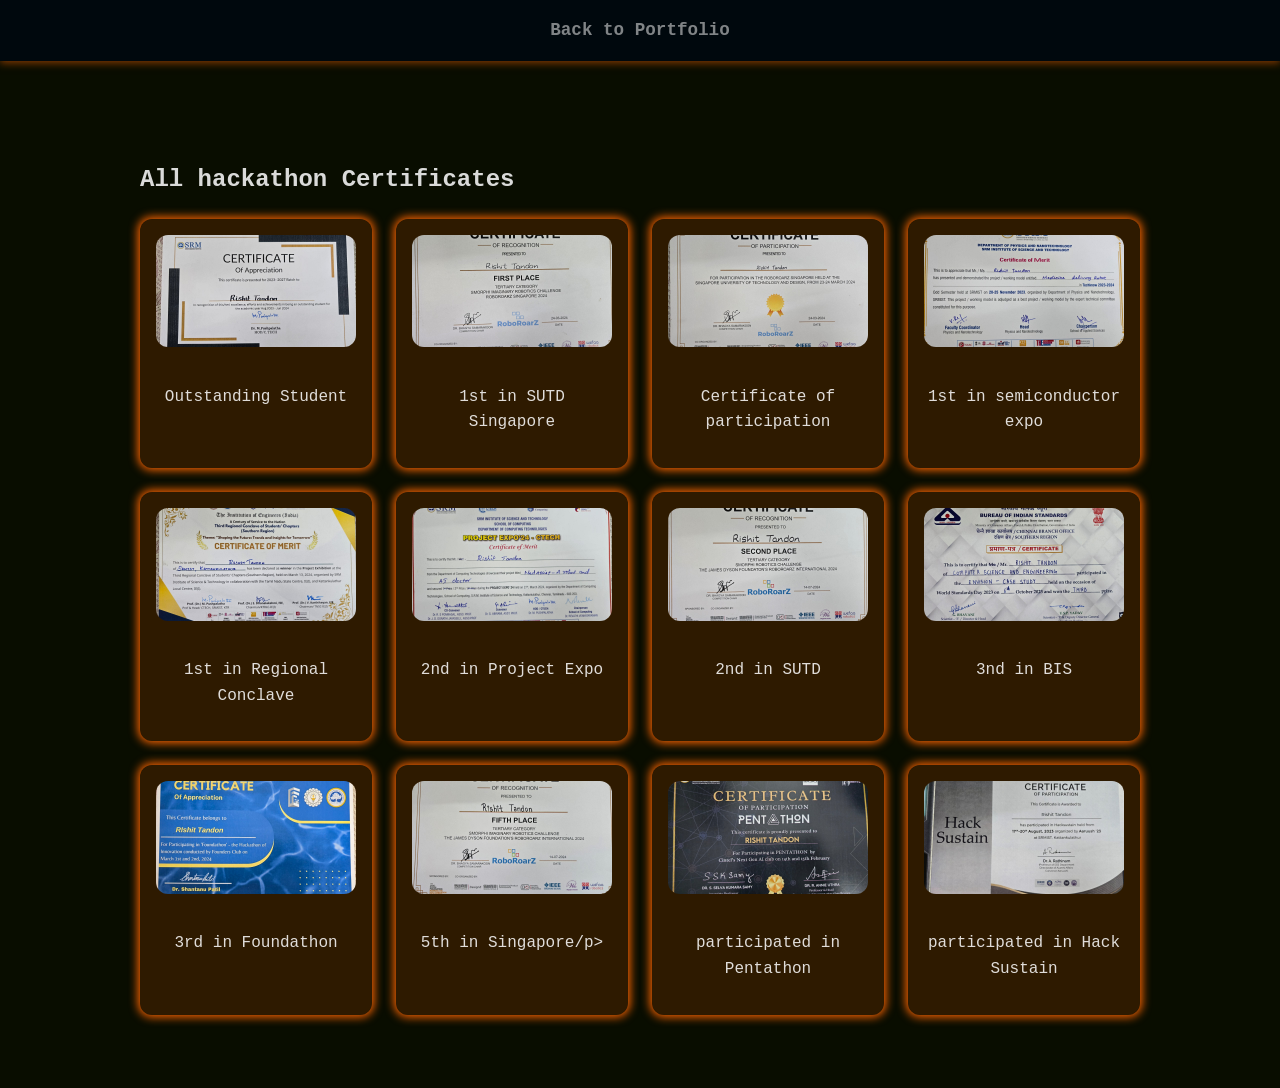
<file: all-certificates.html>
<!DOCTYPE html>
<html lang="en">
<head>
  <meta charset="UTF-8" />
  <meta name="viewport" content="width=device-width, initial-scale=1.0"/>
  <title>All Certificates - Portfolio</title>
  <link rel="stylesheet" href="styles.css" />
</head>
<body>
  <header>
    <nav>
      <ul class="nav-links">
        <li><a href="index.html">Back to Portfolio</a></li>
      </ul>
    </nav>
  </header>

  <div class="section-divider"></div>
  <section class="section certificates-fullpage-section">
    <h2>All hackathon Certificates</h2>
    <div class="certificates-grid">
      <div class="certificate-item">
        <img class="certificate-img" src="Certi/IMG-20250502-WA0090.jpg" alt="Outstanding Student" />
        <p>Outstanding Student</p>
      </div>
      <div class="certificate-item">
        <img class="certificate-img" src="Certi/IMG-20250502-WA0091.jpg" alt="1st in SUTD Singapore" />
        <p>1st in SUTD Singapore</p>
      </div>
      <div class="certificate-item">
        <img class="certificate-img" src="Certi/IMG-20250502-WA0092.jpg" alt="Certificate of participation" />
        <p>Certificate of participation</p>
      </div>
      <div class="certificate-item">
        <img class="certificate-img" src="Certi/IMG-20250502-WA0093.jpg" alt="1st in semiconductor expo" />
        <p>1st in semiconductor expo</p>
      </div>
      <div class="certificate-item">
        <img class="certificate-img" src="Certi/IMG-20250502-WA0094.jpg" alt="1st in Regional Conclave" />
        <p>1st in Regional Conclave</p>
      </div>
      <div class="certificate-item">
        <img class="certificate-img" src="Certi/IMG-20250502-WA0095.jpg" alt="2nd in Project Expo" />
        <p>2nd in Project Expo</p>
      </div>
      <div class="certificate-item">
        <img class="certificate-img" src="Certi/IMG-20250502-WA0097.jpg" alt="2nd in SUTD" />
        <p>2nd in SUTD</p>
      </div>
      <div class="certificate-item">
        <img class="certificate-img" src="Certi/IMG-20250502-WA0098.jpg" alt="2nd Runner up in BIS hackathon" />
        <p>3nd in BIS</p>
      </div>
      <div class="certificate-item">
        <img class="certificate-img" src="Certi/IMG-20250502-WA0099.jpg" alt="3rd in Foundathon" />
        <p>3rd in Foundathon</p>
    </div>
      <div class="certificate-item">
        <img class="certificate-img" src="Certi/IMG-20250502-WA0096.jpg" alt="5th in SUTD" />
        <p>5th in Singapore/p>
      </div>
      <div class="certificate-item">
        <img class="certificate-img" src="Certi/IMG-20250502-WA0100.jpg" alt="participated in Pentathon" />
        <p>participated in Pentathon</p>
      </div>
      <div class="certificate-item">
        <img class="certificate-img" src="Certi/IMG-20250502-WA0102.jpg" alt="participated in Hack Sustain" />
        <p>participated in Hack Sustain</p>
      </div>
  </section>
  <!-- Modal for enlarged certificate image -->
  <div id="certificate-modal" class="modal">
    <span class="modal-close">&times;</span>
    <img class="modal-content" id="modal-image" />
    <div id="modal-caption"></div>
  </div>

  <div class="section-divider"></div>
</body>
</html>
</file>
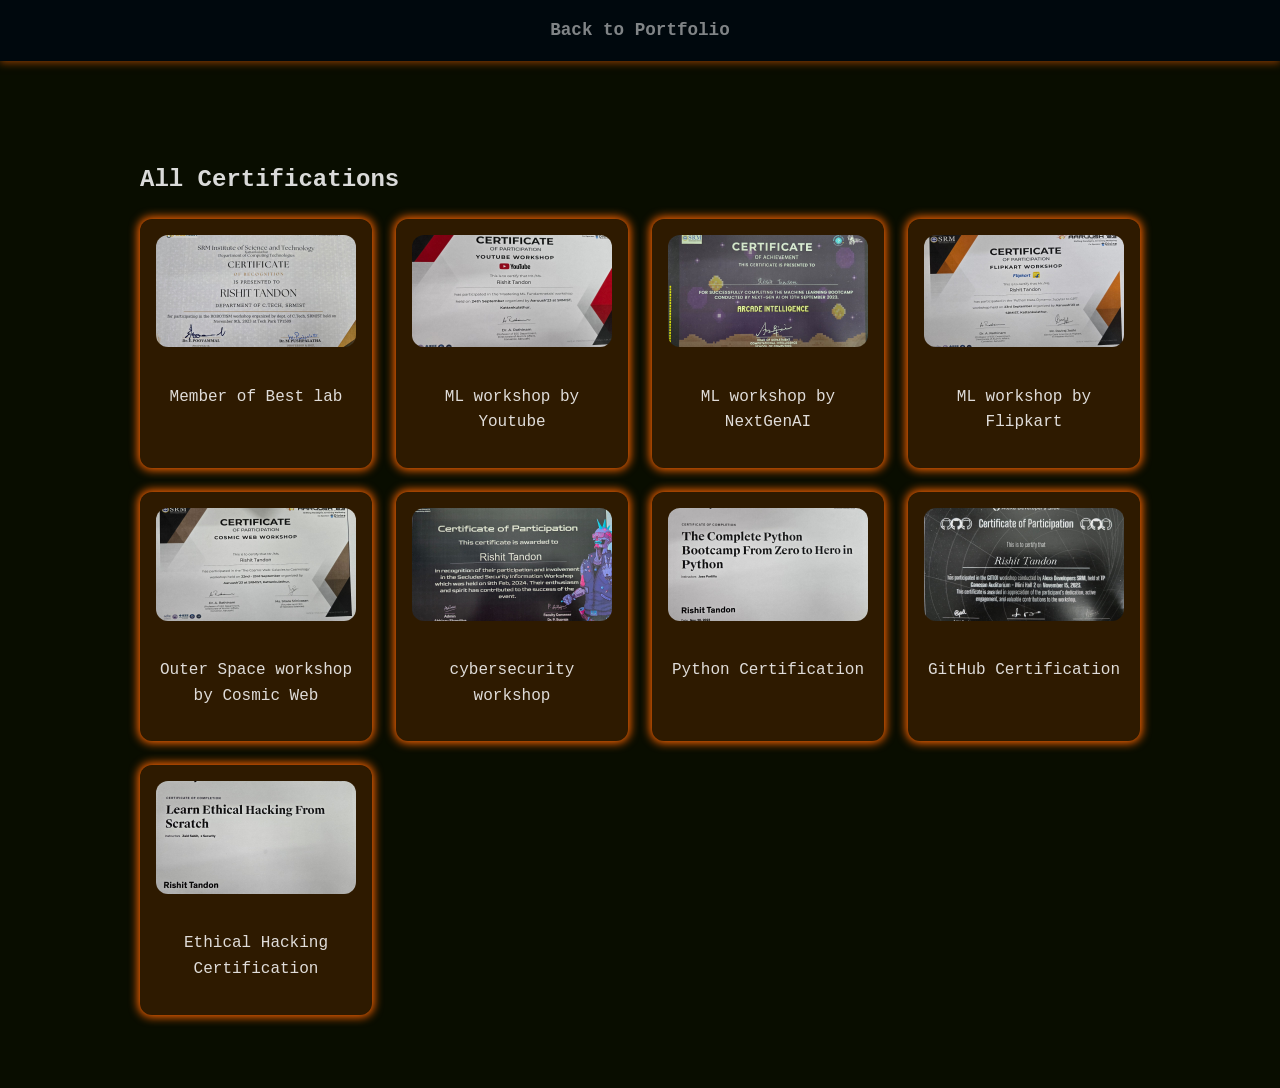
<file: all-certifications.html>
<!DOCTYPE html>
<html lang="en">
<head>
  <meta charset="UTF-8" />
  <meta name="viewport" content="width=device-width, initial-scale=1.0"/>
  <title>All Certifications - Portfolio</title>
  <link rel="stylesheet" href="styles.css" />
</head>
<body>
  <header>
    <nav>
      <ul class="nav-links">
        <li><a href="index.html">Back to Portfolio</a></li>
      </ul>
    </nav>
  </header>

  <div class="section-divider"></div>
  <section class="section certificates-fullpage-section">
    <h2>All Certifications</h2>
    <div class="certificates-grid">
      <div class="certificate-item">
        <img class="certificate-img" src="Certi/IMG-20250502-WA0103.jpg" alt="Member of ISD lab" />
        <p>Member of Best lab</p>
      </div>
      <div class="certificate-item">
        <img class="certificate-img" src="Certi/IMG-20250502-WA0104.jpg" alt="ML workshop by Youtube" />
        <p>ML workshop by Youtube</p>
      </div>
      <div class="certificate-item">
        <img class="certificate-img" src="Certi/IMG-20250502-WA0105.jpg" alt="ML Learning bootcamp conducted by NextGenAI club" />
        <p>ML workshop by NextGenAI</p>
      </div>
      <div class="certificate-item">
        <img class="certificate-img" src="Certi/IMG-20250502-WA0107.jpg" alt="ML Learning bootcamp conducted by Flipkart" />
        <p>ML workshop by Flipkart</p>
      </div>
      <div class="certificate-item">
        <img class="certificate-img" src="Certi/IMG-20250502-WA0108.jpg" alt="Outer Space workshop by Cosmic Web" />
        <p>Outer Space workshop by Cosmic Web</p>
      </div>
      <div class="certificate-item">
        <img class="certificate-img" src="Certi/IMG-20250502-WA0109.jpg" alt="cybersecurity workshop conducted by HackTheBox" />
        <p>cybersecurity workshop</p>
      </div>
      <div class="certificate-item">
        <img class="certificate-img" src="Certi/IMG-20250502-WA0110.jpg" alt="Python Certification by Udemy" />
        <p>Python Certification</p>
      </div>
      <div class="certificate-item">
        <img class="certificate-img" src="Certi/IMG-20250502-WA0111.jpg" alt="GitHub workshop conducted by AlexaDeveloper Club" />
        <p>GitHub Certification</p>
      </div>
      <div class="certificate-item">
        <img class="certificate-img" src="Certi/IMG-20250502-WA0112.jpg" alt="Ethical Hacking Certification by Udemy" />
        <p>Ethical Hacking Certification</p>
      </div>
    </div>
  </section>

  <div class="section-divider"></div>

  <!-- Modal for enlarged certificate image -->
  <div id="certificate-modal" class="modal">
    <span class="modal-close">&times;</span>
    <img class="modal-content" id="modal-image" />
    <div id="modal-caption"></div>
  </div>

  <div class="section-divider"></div>
</body>
</html>
</file>
<file: styles.css>
/* General styles */
body {
  font-family: 'Fira Code', monospace, monospace;
  margin: 0;
  background-color: #090d00;
  color: rgba(255,255,255,0.5);
  line-height: 1.6;
  position: relative;
  overflow-x: hidden;
  scroll-behavior: smooth;
}

#animated-bg {
  display: none;
}

/* Header and Navigation */
header {
  background-color: #090d00;
  padding: 1rem 0;
  position: sticky;
  top: 0;
  z-index: 1000;
  box-shadow: none;
}

nav {
  max-width: 1000px;
  margin: 0 auto;
  padding: 0 1rem;
}

.nav-links {
  list-style: none;
  display: flex;
  justify-content: center;
  gap: 2rem;
  padding: 0;
  margin: 0;
}

.nav-links li a {
  font-weight: 600;
  font-size: 1.1rem;
  color: rgba(255,255,255,0.5);
  text-decoration: none;
  padding: 0.25rem 0.5rem;
  border-radius: 0;
  transition: background-color 0.3s ease, color 0.3s ease;
}

.nav-links li a:hover,
.nav-links li a:focus {
  background-color: transparent;
  color: #ff6600;
  outline: none;
}

/* Section common */
.section {
  max-width: 1000px;
  margin: 3rem auto;
  padding: 2rem 2rem 3rem 2rem;
  border-radius: 0;
  box-shadow: none;
  background-color: transparent;
  color: rgba(255,255,255,0.5);
  animation: none;
}

/* Landing Section */
.landing-section {
  font: 400 1em/1.5 "Neuton", serif;
  background: #090d00;
  color: rgba(255,255,255,0.25);
  text-align: center;
  margin: 0;
  padding: 0;
  position: relative;
  width: 100vw;
  aspect-ratio: 16 / 10;
  display: flex;
  justify-content: center;
  align-items: center;
  overflow: hidden;
  max-width: none;
  z-index: 10; /* Bring landing section layer up */
}

.landing-section p {
  text-transform: uppercase;
  letter-spacing: .5em;
  display: inline-block;
  border: none;
  padding: 2em 0em;
  position: relative;
  top: -0.3em;
  left: auto;
  width: auto;
  margin: 0;
  font-size: 2.5rem;
  
  span {
    font: 900 clamp(4rem, 15vw, 8rem)/1 "Oswald", sans-serif;
    letter-spacing: 0;
    padding: .25em 0 .325em;
    display: block;
    margin: 0 auto;
    text-shadow: 0 0 120px rgba(255,165,0,0.8);
    background: url(https://i.ibb.co/RDTnNrT/animated-text-fill.png) repeat-y;
    background-size: 200% 600%;
    -webkit-background-clip: text;
    background-clip: text;
    -webkit-text-fill-color: transparent;
    -webkit-animation: aitf 30s linear infinite;
    animation: aitf 30s linear infinite;
    -webkit-transform: translate3d(0,0,0);
    -webkit-backface-visibility: hidden;
  }
}

/* Education Section */
.education-section {
  background: #121212;
  border: 1px solid #ffb84d;
  border-radius: 16px;
  padding: 2rem 2rem 3rem 2rem;
  box-shadow: 0 0 20px 4px rgba(255, 184, 77, 0.6);
  max-width: 1000px;
  margin-left: auto;
  margin-right: auto;
  font-family: 'Georgia', serif;
  color: #ffb84d;
  position: relative;
  overflow: visible;
}

.education-section::before {
  position: absolute;
  top: -1.5rem;
  left: 2rem;
  font-size: 1.8rem;
  font-weight: 700;
  color: #ffb84d;
  font-family: 'Georgia', serif;
  letter-spacing: 0.1em;
  text-shadow: 0 0 8px #ffb84d;
  user-select: none;
}

.education-list {
  display: flex;
  flex-direction: column;
  gap: 1.75rem;
  margin-top: 1.5rem;
}

.education-item {
  background: #1e1e1e;
  border-left: 6px solid #ffb84d;
  border-radius: 8px;
  padding: 1.5rem 2rem;
  box-shadow: 0 0 12px 2px rgba(255, 184, 77, 0.5);
  transition: box-shadow 0.3s ease, transform 0.3s ease;
  font-family: 'Georgia', serif;
  color: #ffcc66;
  position: relative;
}

.education-item:hover {
  box-shadow: 0 0 20px 4px #ffcc66;
  transform: scale(1.03);
}

.education-item h3 {
  margin: 0 0 0.5rem 0;
  font-weight: 700;
  font-size: 1.4rem;
  color: #ffb84d;
  text-shadow: 0 0 6px #ffb84d;
}

.education-item p {
  margin: 0;
  font-size: 1.1rem;
  color: #ffd88c;
  line-height: 1.4;
}

.education-item .edu-duration {
  position: absolute;
  top: 1.5rem;
  right: 2rem;
  font-size: 0.9rem;
  font-style: italic;
  color: #ffcc66;
  user-select: none;
}



/* Skills Section */
.skills-list {
  display: flex;
  flex-wrap: wrap;
  gap: 1.75rem;
  justify-content: center;
}

.skill-item {
  display: flex;
  flex-direction: column;
  align-items: center;
  width: 110px;
  color: rgba(255,255,255,0.5);
  transition: none;
  cursor: default;
}

.skill-item img {
  width: 70px;
  height: 70px;
  margin-bottom: 0.5rem;
  filter: none;
}

.skill-item:hover {
  transform: none;
  color: #ff6600;
}

/* Certificates & Certifications Section */
.certificates-section {
  padding: 1rem;
  overflow: visible;
  padding: 4rem 0 3rem 0;
  background: #121212;
  border-radius: 16px;
  /* Removed glow box-shadow */
  box-shadow: 0 0 15px 3px #ffb84d; /* golden glow */
  color: #ffb84d; /* golden text color */
  border: 1px solid #ffb84d; /* golden border */
  max-width: 900px;
  margin: 0 auto 3rem auto;
  position: relative; /* Added to position modal overlay correctly */
  z-index: 1;
}

/* Modal styles for enlarged certificate images */
.modal {
  display: none; /* Hidden by default */
  position: fixed;
  z-index: 2000;
  left: 0;
  top: 0;
  width: 100vw;
  height: 100vh;
  overflow: auto;
  background-color: rgba(0,0,0,0.8);
  backdrop-filter: blur(5px);
  justify-content: center;
  align-items: center;
  padding: 1rem 1rem 2rem 1rem;
  box-sizing: border-box;
  display: flex; /* Added to enable flex centering */
  flex-direction: column; /* Stack children vertically */
  text-align: center; /* Center text horizontally */
}

.modal.show {
  display: flex; /* Show modal as flex when active */
}

.modal-content {
  max-width: 95vw;
  max-height: 90vh;
  border-radius: 12px;
  box-shadow: 0 0 20px #ff6600;
  object-fit: contain;
  width: auto;
  height: auto;
  display: block;
  margin: auto; /* Center vertically and horizontally */
  cursor: zoom-out; /* Indicate clickable to close */
}

#modal-caption {
  margin-top: 10px;
  color: #ffb84d;
  font-size: 1rem;
  text-align: center;
  user-select: none;
}

.modal-close {
  position: absolute;
  top: 1rem;
  right: 1rem;
  color: #ff6600;
  font-size: 2rem;
  font-weight: bold;
  cursor: pointer;
  user-select: none;
  background: transparent;
  border: none;
  outline: none;
  z-index: 2100;
}

.tab-buttons {
  display: flex;
  justify-content: center;
  margin-bottom: 1rem;
}

.tab-btn {
  background-color: #f0f0f0;
  border: none;
  padding: 0.5rem 1.5rem;
  margin: 0 0.5rem;
  font-size: 1rem;
  cursor: pointer;
  border-radius: 5px 5px 0 0;
  transition: background-color 0.3s ease;
}

.tab-btn.active,
.tab-btn:focus {
  background-color: #ff7f50; /* orange accent */
  color: white;
  outline: none;
}

.tab-panel {
  border: 1px solid #ddd;
  border-top: none;
  padding: 1rem;
  background-color: #fff;
  border-radius: 0 5px 5px 5px;
}

.grid-container {
  display: grid;
  grid-template-columns: repeat(auto-fit, minmax(180px, 1fr));
  gap: 1rem;
  justify-items: center;
}

.grid-item {
  background-color: #fafafa;
  border-radius: 8px;
  box-shadow: 0 2px 6px rgba(0,0,0,0.1);
  padding: 0.5rem;
  text-align: center;
  transition: transform 0.3s ease;
  cursor: pointer;
}

.grid-item:hover {
  transform: translateY(-5px);
  box-shadow: 0 4px 12px rgba(0,0,0,0.15);
}

.grid-item img {
  max-width: 100%;
  height: auto;
  border-radius: 5px;
  margin-bottom: 0.5rem;
}

.grid-item p {
  font-size: 0.9rem;
  color: #333;
  margin: 0;
}

/* Slide container with card style */
.slider-track {
  display: flex;
  overflow-x: auto;
  scroll-behavior: smooth;
  width: 100%;
  gap: 1.5rem;
  padding-bottom: 1rem;
  scrollbar-width: none; /* Firefox */
  -ms-overflow-style: none;  /* IE and Edge */
  -webkit-overflow-scrolling: touch;
  border-radius: 16px;
  background: #1e1e1e;
  box-shadow: inset 0 0 10px rgba(255, 140, 0, 0.1);
}

.slider-track::-webkit-scrollbar {
  display: none; /* Chrome, Safari, Opera */
}

.slide {
  min-width: 280px;
  margin: 0;
  background-color: #1e1e1e;
  border-radius: 16px;
  box-shadow: 0 2px 8px rgba(255, 140, 0, 0.3);
  text-align: center;
  padding: 1.5rem 1rem;
  color: rgba(255, 255, 255, 0.9);
  user-select: none;
  transition: box-shadow 0.3s ease, transform 0.3s ease, color 0.3s ease;
  cursor: pointer;
  position: relative;
  z-index: 1;
}

.slide:hover {
  transform: translateY(-6px);
  box-shadow: 0 8px 20px rgba(255, 140, 0, 0.5);
  color: #ffb84d;
  z-index: 2;
}

.slide img {
  width: 100%;
  border-radius: 12px;
  margin-bottom: 1rem;
  transition: transform 0.3s ease;
}

.slide img:hover {
  transform: scale(1.03);
}

/* Slide captions */
.slide p {
  font-weight: 600;
  font-size: 1.15rem;
  color: rgba(255, 140, 0, 0.8);
  margin: 0;
  user-select: none;
  text-shadow: none;
  transition: color 0.3s ease;
}

.slide:hover p {
  color: #ffb84d;
}

/* Slider navigation buttons */
.slider-btn {
  background-color: transparent;
  border: none;
  color: rgba(255, 140, 0, 0.7);
  font-size: 2.8rem;
  cursor: pointer;
  user-select: none;
  padding: 0 1rem;
  transition: color 0.3s ease, transform 0.3s ease;
  position: relative;
  z-index: 5;
  border-radius: 50%;
}

.slider-btn:hover,
.slider-btn:focus {
  color: #ffb84d;
  outline: none;
  transform: scale(1.15);
}

/* Slide indicators */
.slider-indicators {
  display: flex;
  justify-content: center;
  gap: 0.6rem;
  margin-top: 1.2rem;
  user-select: none;
  position: relative;
  z-index: 5;
}

.slider-indicators button {
  width: 14px;
  height: 14px;
  border-radius: 50%;
  border: 2px solid #ffb84d;
  background-color: transparent;
  cursor: pointer;
  transition: background-color 0.3s ease, transform 0.3s ease;
  box-shadow: none;
}

.slider-indicators button.active,
.slider-indicators button:hover,
.slider-indicators button:focus {
  background-color: #ffb84d;
  transform: scale(1.3);
  outline: none;
  box-shadow: 0 0 8px #ffb84d;
}

/* Toggle buttons */
.toggle-btn {
  background: linear-gradient(135deg, #ffb84d, #ff9900);
  border: none;
  color: #121212;
  padding: 0.7rem 2.5rem;
  font-weight: 800;
  font-size: 1.2rem;
  border-radius: 16px;
  cursor: pointer;
  transition: background 0.4s ease, color 0.4s ease, box-shadow 0.4s ease, transform 0.3s ease;
  user-select: none;
  box-shadow: 0 4px 12px rgba(255, 184, 77, 0.7);
  text-shadow: 0 1px 1px rgba(255, 255, 255, 0.3);
  will-change: transform, box-shadow;
  animation: none;
}
.toggle-btn:hover,
.toggle-btn:focus {
  background: linear-gradient(135deg, #ffcc66, #ffb84d);
  color: #121212;
  box-shadow: 0 0 20px #ffcc66, 0 0 30px #ffb84d;
  outline: none;
  transform: translateY(-3px) scale(1.05);
  animation: none;
}
.toggle-btn.active {
  background: linear-gradient(135deg, #ffcc66, #ffb84d);
  color: #121212;
  cursor: default;
  box-shadow: 0 0 28px #ffcc66, 0 0 40px #ffb84d;
  transform: translateY(0) scale(1);
  animation: pulseGlow 2.5s ease-in-out infinite;
}

/* Pulse glow animation for active toggle button */
@keyframes pulseGlow {
  0%, 100% {
    box-shadow: 0 0 28px #ffcc66, 0 0 40px #ffb84d;
    transform: translateY(0) scale(1);
  }
  50% {
    box-shadow: 0 0 40px #ffcc66, 0 0 60px #ffb84d;
    transform: translateY(-2px) scale(1.05);
  }
}

/* Responsive adjustments */
@media (max-width: 600px) {
  .certificates-section {
    padding: 2rem 1rem 2rem 1rem !important;
    max-width: 100vw !important;
    margin: 0 auto 2rem auto !important;
  }
  .grid-container {
    display: flex !important;
    flex-direction: column !important;
    gap: 1rem !important;
  }
  .grid-item {
    display: flex !important;
    flex-direction: column !important;
    align-items: center !important;
    width: 100% !important;
    overflow: visible !important;
  }
  .grid-item img {
    order: 0 !important;
    margin-bottom: 0.75rem !important;
    max-width: 100% !important;
    height: auto !important;
    display: block !important;
  }
  .grid-item p {
    order: 1 !important;
    margin-top: 0 !important;
    width: 100% !important;
    display: block !important;
  }
  .slide {
    min-width: 90vw !important;
    max-width: 90vw !important;
  }
  .slider-btn {
    font-size: 2.2rem !important;
    padding: 0 0.5rem !important;
  }
  .toggle-btn {
    font-size: 1rem !important;
    padding: 0.5rem 1.5rem !important;
  }
}

/* Semi-transparent overlay behind slider */
.certificates-section::before {
  content: "";
  position: absolute;
  top: 0;
  left: 5%;
  width: 90%;
  height: 100%;
  background: rgba(255, 102, 0, 0.1);
  border-radius: 12px;
  filter: blur(20px);
  z-index: 0;
  pointer-events: none;
}

/* Slide animations */
@keyframes slideFadeIn {
  0% {
    opacity: 0;
    transform: translateX(20px);
  }
  100% {
    opacity: 1;
    transform: translateX(0);
  }
}

.slider-track {
  position: relative;
  z-index: 1;
  display: flex;
  overflow-x: auto;
  scroll-behavior: smooth;
  width: 100%;
  gap: 1rem;
  padding-bottom: 0.5rem;
  scrollbar-width: none; /* Firefox */
  -ms-overflow-style: none;  /* IE and Edge */
  -webkit-overflow-scrolling: touch;
}

.slider-track::-webkit-scrollbar {
  display: none; /* Chrome, Safari, Opera */
}

.slide {
  min-width: 280px;
  margin: 0;
  background-color: rgba(255, 102, 0, 0.15);
  border-radius: 12px;
  box-shadow: 0 0 12px 4px rgba(255, 102, 0, 0.6);
  text-align: center;
  padding: 1.5rem 1rem;
  color: rgba(255,255,255,0.9);
  user-select: none;
  transition: box-shadow 0.4s ease, transform 0.4s ease, color 0.4s ease;
  animation: slideFadeIn 0.6s ease forwards;
  cursor: pointer;
  position: relative;
  z-index: 2;
}

.slide:hover {
  transform: scale(1.08);
  box-shadow: 0 0 20px 8px rgba(255, 102, 0, 0.9);
  color: #ff6600;
  z-index: 3;
}

.slide img {
  width: 100%;
  border-radius: 12px;
  margin-bottom: 1rem;
  transition: transform 0.4s ease;
}

.slide img:hover {
  transform: scale(1.05);
}

/* Slide captions */
.slide p {
  font-weight: 700;
  font-size: 1.2rem;
  color: rgba(255, 140, 0, 0.9);
  margin: 0;
  user-select: none;
  text-shadow: 0 0 6px rgba(255, 140, 0, 0.8);
  transition: color 0.4s ease;
}

.slide:hover p {
  color: #ff8533;
}

/* Slider navigation buttons */
.slider-btn {
  background-color: transparent;
  border: none;
  color: rgba(255,255,255,0.7);
  font-size: 3rem;
  cursor: pointer;
  user-select: none;
  padding: 0 1rem;
  transition: color 0.4s ease, text-shadow 0.4s ease, transform 0.3s ease;
  position: relative;
  z-index: 5;
  filter: drop-shadow(0 0 4px rgba(255, 102, 0, 0.7));
  border-radius: 50%;
}

.slider-btn:hover,
.slider-btn:focus {
  color: #ff6600;
  text-shadow: 0 0 12px #ff6600;
  outline: none;
  transform: scale(1.2);
}

/* Slide indicators */
.slider-indicators {
  display: flex;
  justify-content: center;
  gap: 0.6rem;
  margin-top: 1.2rem;
  user-select: none;
  position: relative;
  z-index: 5;
}

.slider-indicators button {
  width: 14px;
  height: 14px;
  border-radius: 50%;
  border: 2px solid #ff6600;
  background-color: transparent;
  cursor: pointer;
  transition: background-color 0.4s ease, transform 0.4s ease;
  box-shadow: 0 0 6px rgba(255, 102, 0, 0.6);
}

.slider-indicators button.active,
.slider-indicators button:hover,
.slider-indicators button:focus {
  background-color: #ff6600;
  transform: scale(1.3);
  outline: none;
  box-shadow: 0 0 12px #ff6600;
}

/* Toggle buttons */
.toggle-btn {
  background: linear-gradient(135deg, #ff6600, #cc5200);
  border: none;
  color: #090d00;
  padding: 0.6rem 2rem;
  font-weight: 800;
  font-size: 1.2rem;
  border-radius: 12px;
  cursor: pointer;
  transition: background 0.5s ease, box-shadow 0.5s ease;
  box-shadow: 0 0 8px rgba(255, 102, 0, 0.7);
  user-select: none;
}

.toggle-btn:hover,
.toggle-btn:focus {
  background: linear-gradient(135deg, #ff8533, #cc6f33);
  box-shadow: 0 0 20px rgba(255, 140, 0, 0.9);
  outline: none;
}

.toggle-btn.active {
  background: linear-gradient(135deg, #ffb84d, #cc8a33);
  color: #090d00;
  box-shadow: 0 0 24px rgba(255, 180, 77, 1);
  cursor: default;
}

/* Responsive adjustments */
@media (max-width: 600px) {
  .slide {
    min-width: 90vw;
    max-width: 90vw;
  }
  .slider-btn {
    font-size: 2.5rem;
    padding: 0 0.5rem;
  }
  .toggle-btn {
    font-size: 1rem;
    padding: 0.5rem 1.5rem;
  }
}

/* Enforce 16:9 aspect ratio for certificate images */
.certificates-section .slide img {
  width: 100%;
  height: auto;
  aspect-ratio: 16 / 9;
  object-fit: cover;
  border-radius: 12px;
  cursor: pointer;
}

/* Modal styles for enlarged certificate images */
.modal {
  display: none; /* Hidden by default */
  position: fixed;
  z-index: 2000;
  left: 0;
  top: 0;
  width: 100vw;
  height: 100vh;
  overflow: auto;
  background-color: rgba(0,0,0,0.8);
  backdrop-filter: blur(5px);
  justify-content: center;
  align-items: center;
  padding: 1rem 1rem 2rem 1rem;
  box-sizing: border-box;
}

.modal-content {
  max-width: 95vw;
  max-height: 90vh;
  border-radius: 12px;
  box-shadow: 0 0 20px #ff6600;
  object-fit: contain;
  width: auto;
  height: auto;
  display: block;
  margin: 1rem auto 0 auto;
}

.modal-close {
  position: absolute;
  top: 1rem;
  right: 1rem;
  color: #ff6600;
  font-size: 2rem;
  font-weight: bold;
  cursor: pointer;
  user-select: none;
  background: transparent;
  border: none;
  outline: none;
  z-index: 2100;
}

/* Responsive adjustments */
@media (max-width: 600px) {
  .modal-content {
    max-width: 95vw;
    max-height: 70vh;
    margin: auto; /* Ensure centered on mobile */
    display: block; /* Ensure block display for proper centering */
  }
}

.toggle-buttons {
  display: flex;
  justify-content: center;
  gap: 1.5rem;
  margin-bottom: 2rem;
}

.toggle-btn {
  background-color: transparent;
  border: 2px solid #ff6600;
  color: #ff6600;
  padding: 0.5rem 1.5rem;
  font-weight: 700;
  font-size: 1.1rem;
  border-radius: 8px;
  cursor: pointer;
  transition: background-color 0.3s ease, color 0.3s ease;
  user-select: none;
}

.toggle-btn:hover,
.toggle-btn:focus {
  background-color: #ff6600;
  color: #090d00;
  outline: none;
  box-shadow: 0 0 8px 2px #ff6600;
}

.toggle-btn.active {
  background-color: #ff6600;
  color: #090d00;
  border-color: #ff6600;
  box-shadow: 0 0 12px 3px #ff6600;
  cursor: default;
}

.slider {
  display: flex;
  align-items: center;
  position: relative;
  gap: 0.5rem;
}

.slider-track {
  display: flex;
  overflow-x: auto;
  scroll-behavior: smooth;
  width: 100%;
  gap: 1rem;
  padding-bottom: 0.5rem;
  /* Hide scrollbar */
  scrollbar-width: none; /* Firefox */
  -ms-overflow-style: none;  /* IE and Edge */
  -webkit-overflow-scrolling: touch;
}
.slider-track::-webkit-scrollbar {
  display: none; /* Chrome, Safari, Opera */
}
.slider-track-wrapper {
  overflow-x: hidden;
  height: 260px; /* match slider-track height */
}

.slide {
  min-width: 280px;
  margin: 0;
  background-color: rgba(255, 102, 0, 0.15);
  border-radius: 12px;
  box-shadow: 0 0 8px 2px #ff6600;
  text-align: center;
  padding: 1.5rem 1rem;
  color: rgba(255,255,255,0.85);
  user-select: none;
  transition: box-shadow 0.3s ease, transform 0.3s ease;
}

.slide:hover {
  transform: scale(1.05);
  box-shadow: 0 0 14px 4px #ff6600;
  color: #ff6600;
}

.slide img {
  width: 100%;
  border-radius: 12px;
  margin-bottom: 1rem;
}

.slider-btn {
  background-color: transparent;
  border: none;
  color: rgba(255,255,255,0.7);
  font-size: 2.5rem;
  cursor: pointer;
  user-select: none;
  padding: 0 0.75rem;
  transition: color 0.3s ease;
}

.slider-btn:hover {
  color: #ff6600;
}

/* Projects Section */
.projects-list {
  display: flex;
  flex-direction: column;
  gap: 1.75rem;
  background-color: transparent;
  border-radius: 12px;
  box-shadow: 0 0 10px 2px #ff6600;
  padding: 2rem 1.5rem;
  color: rgba(255,255,255,0.85);
}

.project-item {
  background-color: rgba(255, 102, 0, 0.15);
  padding: 1.25rem 1rem;
  border-radius: 12px;
  box-shadow: 0 0 8px 2px #ff6600;
  transition: box-shadow 0.3s ease, transform 0.3s ease;
  color: rgba(255,255,255,0.85);
  cursor: pointer;
  position: relative;
  overflow: hidden;
}

.project-item::after {
  content: "";
  position: absolute;
  top: 0;
  left: -100%;
  width: 100%;
  height: 100%;
  background: linear-gradient(120deg, transparent, rgba(255, 255, 255, 0.4), transparent);
  transform: skewX(-20deg);
  transition: left 0.7s ease;
  pointer-events: none;
}

.project-item:hover::after {
  left: 100%;
}

.project-item:hover {
  box-shadow: 0 0 14px 4px #ff6600;
  color: #ff6600;
  transform: scale(1.05);
}

.project-item h3 {
  margin-top: 0;
  color: rgba(255,255,255,0.85);
  font-weight: 700;
  font-size: 1.3rem;
}

.project-item a {
  display: inline-block;
  margin-top: 0.75rem;
  color: rgba(255,255,255,0.85);
  font-weight: 600;
  transition: none;
}

.project-item a:hover,
.project-item a:focus {
  color: #ff6600;
  outline: none;
  text-decoration: underline;
}

/* Custom theme for Ultron project */
.project-item.ultron-theme {
  background-color: rgba(0, 102, 204, 0.15);
  box-shadow: 0 0 10px 2px #0066cc;
  color: rgba(0, 102, 204, 0.85);
}

.project-item.ultron-theme:hover {
  box-shadow: 0 0 14px 4px #0066cc;
  color: #0066cc;
}

.project-item.ultron-theme a {
  color: rgba(0, 102, 204, 0.85);
}

.project-item.ultron-theme a:hover,
.project-item.ultron-theme a:focus {
  color: #004080;
  text-decoration: underline;
}

/* Custom theme for KisanVikas project */
.project-item.kisanvikas-theme {
  background-color: rgba(34, 139, 34, 0.15);
  box-shadow: 0 0 10px 2px #228b22;
  color: rgba(34, 139, 34, 0.85);
}

.project-item.kisanvikas-theme:hover {
  box-shadow: 0 0 14px 4px #228b22;
  color: #228b22;
}

.project-item.kisanvikas-theme a {
  color: rgba(34, 139, 34, 0.85);
}

.project-item.kisanvikas-theme a:hover,
.project-item.kisanvikas-theme a:focus {
  color: #145214;
  text-decoration: underline;
}

/* Custom theme for MedAssist project */
.project-item.medassist-theme {
  background-color: rgba(128, 0, 128, 0.15);
  box-shadow: 0 0 10px 2px #800080;
  color: rgba(128, 0, 128, 0.85);
}

.project-item.medassist-theme:hover {
  box-shadow: 0 0 14px 4px #800080;
  color: #800080;
}

.project-item.medassist-theme a {
  color: rgba(128, 0, 128, 0.85);
}

.project-item.medassist-theme a:hover,
.project-item.medassist-theme a:focus {
  color: #4b004b;
  text-decoration: underline;
}

/* Custom theme for CineVerse project */
.project-item.cineverse-theme {
  background-color: rgba(0, 102, 102, 0.15);
  box-shadow: 0 0 10px 2px #006666;
  color: rgba(0, 102, 102, 0.85);
}

.project-item.cineverse-theme:hover {
  box-shadow: 0 0 14px 4px #006666;
  color: #004d4d;
}

.project-item.cineverse-theme a {
  color: rgba(0, 102, 102, 0.85);
}

.project-item.cineverse-theme a:hover,
.project-item.cineverse-theme a:focus {
  color: #003333;
  text-decoration: underline;
}

.view-all-container {
  margin-top: 1.5rem;
  text-align: center;
}

.view-all-btn {
  display: inline-block;
  background-color: #ff6600;
  color: #090d00;
  font-weight: 700;
  padding: 0.75rem 2rem;
  border-radius: 16px;
  text-decoration: none;
  transition: background-color 0.3s ease, color 0.3s ease;
  box-shadow: 0 4px 12px rgba(255, 102, 0, 0.7);
  user-select: none;
}

.view-all-btn:hover,
.view-all-btn:focus {
  background-color: #ff8533;
  color: #090d00;
  outline: none;
  box-shadow: 0 0 20px #ff8533;
}

/* Custom theme for Prasad project */
.project-item.prasad-theme {
  background-color: rgba(255, 140, 0, 0.15);
  box-shadow: 0 0 10px 2px #ff8c00;
  color: rgba(255, 140, 0, 0.85);
}

.project-item.prasad-theme:hover {
  box-shadow: 0 0 14px 4px #ff8c00;
  color: #cc7000;
}

.project-item.prasad-theme a {
  color: rgba(255, 140, 0, 0.85);
}

.project-item.prasad-theme a:hover,
.project-item.prasad-theme a:focus {
  color: #995c00;
  text-decoration: underline;
}

/* Contact Section */
.contact-section {
  background: transparent;
  border-radius: 0;
  box-shadow: none;
  padding: 4rem 0 2rem 0;
  color: rgba(255,255,255,0.5);
  animation: none;
}

.contact-section form {
  display: flex;
  flex-direction: column;
  max-width: 450px;
  margin: 100 auto;
  gap: 1.25rem;
}

.social-bar {
  background-color: #fc610d5f;
  padding: 0.2rem 0;
  display: flex;
  justify-content: center;
  align-items: center;
}

.social-icons {
  display: flex;
  gap: 1.5rem;
}

.social-icons a svg {
  width: 40px;
  height: 40px;
  fill: #ffffff;
  transition: fill 0.3s ease, transform 0.3s ease;
  cursor: pointer;
}

.social-icons a.github-icon svg {
  background-color: #333333;
  border-radius: 5px;
  padding: 4px;
  transition: background-color 0.3s ease-in;
}

.social-icons a.github-icon svg:hover,
.social-icons a.github-icon svg:focus {
  background-color: #ff6600;
  fill: #ffffff;
  transform: scale(2);
  outline: none;
}

.social-icons a svg:hover,
.social-icons a svg:focus {
  fill: #ff6600;
  transform: scale(1.1);
  outline: none;
}

.contact-section label {
  font-weight: 700;
  color: rgba(255,255,255,0.5);
  font-size: 1.1rem;
}

.contact-section input,
.contact-section textarea {
  padding: 0.6rem;
  border-radius: 0;
  border: none;
  font-family: 'Fira Code', monospace;
  font-size: 1.1rem;
  background-color: #090d00;
  color: rgba(255,255,255,0.5);
  transition: none;
  box-shadow: inset 0 0 5px rgba(255, 102, 0, 0.5);
}

.contact-section input:focus,
.contact-section textarea:focus {
  outline: 2px solid #ff6600;
  background-color: #090d00;
  color: rgba(255,255,255,0.75);
  box-shadow: 0 0 8px #ff6600;
}

.contact-section button {
  background-color: #ff6600;
  border: none;
  padding: 0.85rem;
  font-weight: 700;
  color: #090d00;
  cursor: pointer;
  border-radius: 0;
  transition: background-color 0.3s ease;
  box-shadow: none;
  width: 100%;
}

.contact-section button:hover,
.contact-section button:focus {
  background-color: #ff8533;
  box-shadow: 0 0 8px #ff8533;
  outline: none;
}

@media (max-width: 600px) {
  .contact-section form {
    max-width: 100%;
    padding: 0 1rem;
  }

  .contact-section input,
  .contact-section textarea,
  .contact-section button {
    width: 100%;
  }

  .contact-section input,
  .contact-section textarea {
    margin-bottom: 1rem;
  }
}

/* Footer */
footer {
  text-align: center;
  padding: 1.25rem 0;
  background-color: #090d00;
  color: rgba(255,255,255,0.5);
  margin-top: 3rem;
  font-size: 0.9rem;
  letter-spacing: 0.5px;
}

/* Animations */
@keyframes fadeInUp {
  0% {
    opacity: 0;
    transform: translateY(20px);
  }
  100% {
    opacity: 1;
    transform: translateY(0);
  }
}

/* Animate Background Image */
@-webkit-keyframes aitf {
  0% { background-position: 0% 50%; }
  100% { background-position: 100% 50%; }
}
@keyframes aitf {
  0% { background-position: 0% 50%; }
  100% { background-position: 100% 50%; }
}

/* Section Divider */
.section-divider {
  text-align: center;
  font-family: monospace, monospace;
  font-weight: 700;
  color: #ff6600;
  margin: 2rem 0 1rem 0;
  white-space: pre-line;
  user-select: none;
  font-size: 1.1rem;
  line-height: 1.2;
}

/* Responsive */
@media (max-width: 600px) {
  .nav-links {
    flex-direction: row;
    gap: 1rem;
    overflow-x: auto;
    -webkit-overflow-scrolling: touch;
    padding: 0 1rem;
    scrollbar-width: none; /* Firefox */
    -ms-overflow-style: none;  /* IE and Edge */
    background-color: #090d00;
    box-shadow: 0 2px 8px rgba(255, 102, 0, 0.5);
  }
  .nav-links::-webkit-scrollbar {
    display: none; /* Chrome, Safari, Opera */
  }
  .nav-links li a {
    font-size: 1.6rem;
    padding: 1rem 1.5rem;
    white-space: nowrap;
  }
  .view-all-container {
    margin-top: 1rem;
    text-align: center;
  }
  .view-all-btn {
    background-color: transparent;
    border: 2px solid #ff6600;
    color: #ff6600;
    padding: 0.5rem 1.5rem;
    font-weight: 700;
    font-size: 1.1rem;
    border-radius: 8px;
    cursor: pointer;
    transition: background-color 0.3s ease, color 0.3s ease;
    user-select: none;
  }
  .view-all-btn:hover,
  .view-all-btn:focus {
    background-color: #ff6600;
    color: #090d00;
    outline: none;
    box-shadow: 0 0 8px 2px #ff6600;
  }

  /* Added mobile styles for education section */
  .education-section {
    padding: 1rem 1rem 1.5rem 1rem;
    margin: 1.5rem auto;
    width: 100%;
    border: none;
    box-shadow: none;
    overflow-x: visible;
    box-sizing: border-box;
    max-width: 100vw;
    position: relative;
  }

  .education-section::before {
    position: absolute;
    top: 1rem;
    left: 1rem;
    font-size: 1.4rem;
    font-weight: 700;
    color: #ffb84d;
    font-family: 'Georgia', serif;
    letter-spacing: 0.1em;
    text-shadow: 0 0 8px #ffb84d;
    padding: 0;
    background-color: transparent;
    border-radius: 0;
    box-shadow: none;
    user-select: none;
  }
}

/* Full page certificates grid */
.certificates-fullpage-section {
  max-width: 1000px;
  margin: 3rem auto;
  padding: 2rem;
  color: rgba(255, 255, 255, 0.85);
}

.certificates-grid {
  display: grid;
  grid-template-columns: repeat(auto-fit, minmax(280px, 1fr));
  gap: 1.5rem;
  max-width: 1200px;
  margin-left: auto;
  margin-right: auto;
}

.certificate-item {
  background-color: rgba(255, 102, 0, 0.15);
  border-radius: 12px;
  box-shadow: 0 0 10px 2px #ff6600;
  padding: 1rem;
  text-align: center;
  user-select: none;
  transition: box-shadow 0.3s ease, transform 0.3s ease;
  max-width: 320px;
  margin-left: auto;
  margin-right: auto;
}

.certificate-item:hover {
  transform: scale(1.05);
  box-shadow: 0 0 14px 4px #ff6600;
  color: #ff6600;
}

.certificate-item img {
  width: 100%;
  aspect-ratio: 16 / 9;
  object-fit: cover;
  border-radius: 12px;
  margin-bottom: 0.75rem;
}

@media (min-width: 1024px) {
  .certificates-grid {
    grid-template-columns: repeat(4, 1fr);
    max-width: 1400px;
  }
  .certificate-item {
    max-width: none;
    margin: 0;
  }
}

  .skills-list {
    flex-direction: column;
    gap: 2rem;
    align-items: center;
  }

  .projects-list {
    flex-direction: column;
    gap: 2rem;
  }

  .certificates-section {
    padding: 1.5rem 1.5rem 2.5rem 1.5rem;
  }

  .slider-track {
    gap: 0.75rem;
  }

  .slide {
    min-width: 100%;
    max-width: 320px;
    height: auto;
  }

  /* Improved mobile responsiveness for certificates section */
  @media (max-width: 600px) {
    .certificates-section {
      padding: 1rem 1rem 2rem 1rem;
      max-width: 100vw;
      box-sizing: border-box;
      margin-left: auto;
      margin-right: auto;
      width: 100%;
      overflow-x: hidden;
    }
  }

  .contact-section form {
    padding: 0 1.5rem;
  }

  .landing-section {
    padding-top: 5rem;
  }

  .landing-section h1 {
    font-size: 3rem;
  }

  .landing-section p {
    font-size: 1.5rem;
  }

  header {
    background-color: #00080d;
    box-shadow: 0 2px 8px rgba(255, 102, 0, 0.5);
  }

@media (max-width: 400px) {
  .landing-section h1 {
    font-size: 2.5rem;
  }

  .landing-section p {
    font-size: 1.2rem;
  }
}

@media (max-width: 600px) {
  .education-section {
    padding: 1.5rem 1.5rem;
    margin: 2rem auto;
    width: 100%;
    border: none;
    box-shadow: none;
    overflow-x: hidden;
    box-sizing: border-box;
    max-width: 100vw;
  }

  .education-list {
    gap: 2.5rem;
    flex-direction: column;
    padding: 0 1rem;
    box-sizing: border-box;
    max-width: 100vw;
  }

  .education-item {
    padding: 2rem 1.5rem;
    border: 1px solid rgba(255, 102, 0, 0.3);
    box-shadow: none;
    border-radius: 12px;
    width: 100%;
    background: rgba(255, 102, 0, 0.15);
    box-sizing: border-box;
    max-width: 100vw;
  }

  .education-item h3 {
    font-size: 1.6rem;
    line-height: 1.6;
  }

  .education-item p {
    font-size: 1.3rem;
    line-height: 1.6;
  }
}

@media (min-width: 1024px) {
  .toggle-buttons {
    justify-content: flex-start;
    gap: 2rem;
    margin-bottom: 3rem;
  }

  .toggle-btn {
    font-size: 1.25rem;
    padding: 0.75rem 2rem;
    transition: background-color 0.4s ease, box-shadow 0.4s ease;
  }

  .toggle-btn:hover,
  .toggle-btn:focus {
    box-shadow: 0 0 12px 3px #ff6600;
  }

  #certificates-slider {
    max-width: 750px;
    margin-left: auto;
    margin-right: auto;
  }

  #certificates-slider .slider-track-wrapper {
    height: auto;
  }

  #certificates-slider .slide {
    min-width: 220px;
    max-width: 280px;
  }

  #certifications-slider {
    max-width: 750px;
    margin-left: auto;
    margin-right: auto;
    padding: 3rem 0 2rem 0;
    background-color: transparent;
    border-radius: 12px;
    box-shadow: 0 0 10px 2px #ff6600;
    color: rgba(255,255,255,0.85);
  }

  #certifications-slider .slider-track-wrapper {
    height: 260px;
  }

  #certifications-slider .slide img {
    width: 100%;
    height: auto;
    aspect-ratio: 16 / 9;
    object-fit: cover;
    border-radius: 12px;
    cursor: pointer;
  }

  #certifications-slider .slide {
    min-width: 220px;
    max-width: 280px;
  }

  .skills-list {
    justify-content: flex-start;
    gap: 2rem;
    max-width: 750px;
    margin-left: auto;
    margin-right: auto;
  }

  .skill-item {
    width: 120px;
  }
}

/* Slide indicators */
.slider-indicators {
  display: flex;
  justify-content: center;
  gap: 0.5rem;
  margin-top: 1rem;
  user-select: none;
}

.slider-indicators button {
  width: 12px;
  height: 12px;
  border-radius: 50%;
  border: 2px solid #ff6600;
  background-color: transparent;
  cursor: pointer;
  transition: background-color 0.3s ease, transform 0.3s ease;
}

.slider-indicators button.active,
.slider-indicators button:hover,
.slider-indicators button:focus {
  background-color: #ff6600;
  transform: scale(1.2);
  outline: none;
}

/* Slider navigation buttons */
.slider-btn {
  transition: color 0.4s ease, text-shadow 0.4s ease;
}

.slider-btn:hover,
.slider-btn:focus {
  color: #ff6600;
  text-shadow: 0 0 8px #ff6600;
  outline: none;
}

/* Slide captions */
.slide p {
  font-weight: 600;
  font-size: 1.1rem;
  color: rgba(255, 102, 0, 0.85);
  margin: 0;
  user-select: none;
  transition: color 0.3s ease;
}

.slide:hover p {
  color: #ff6600;
}
</file>
